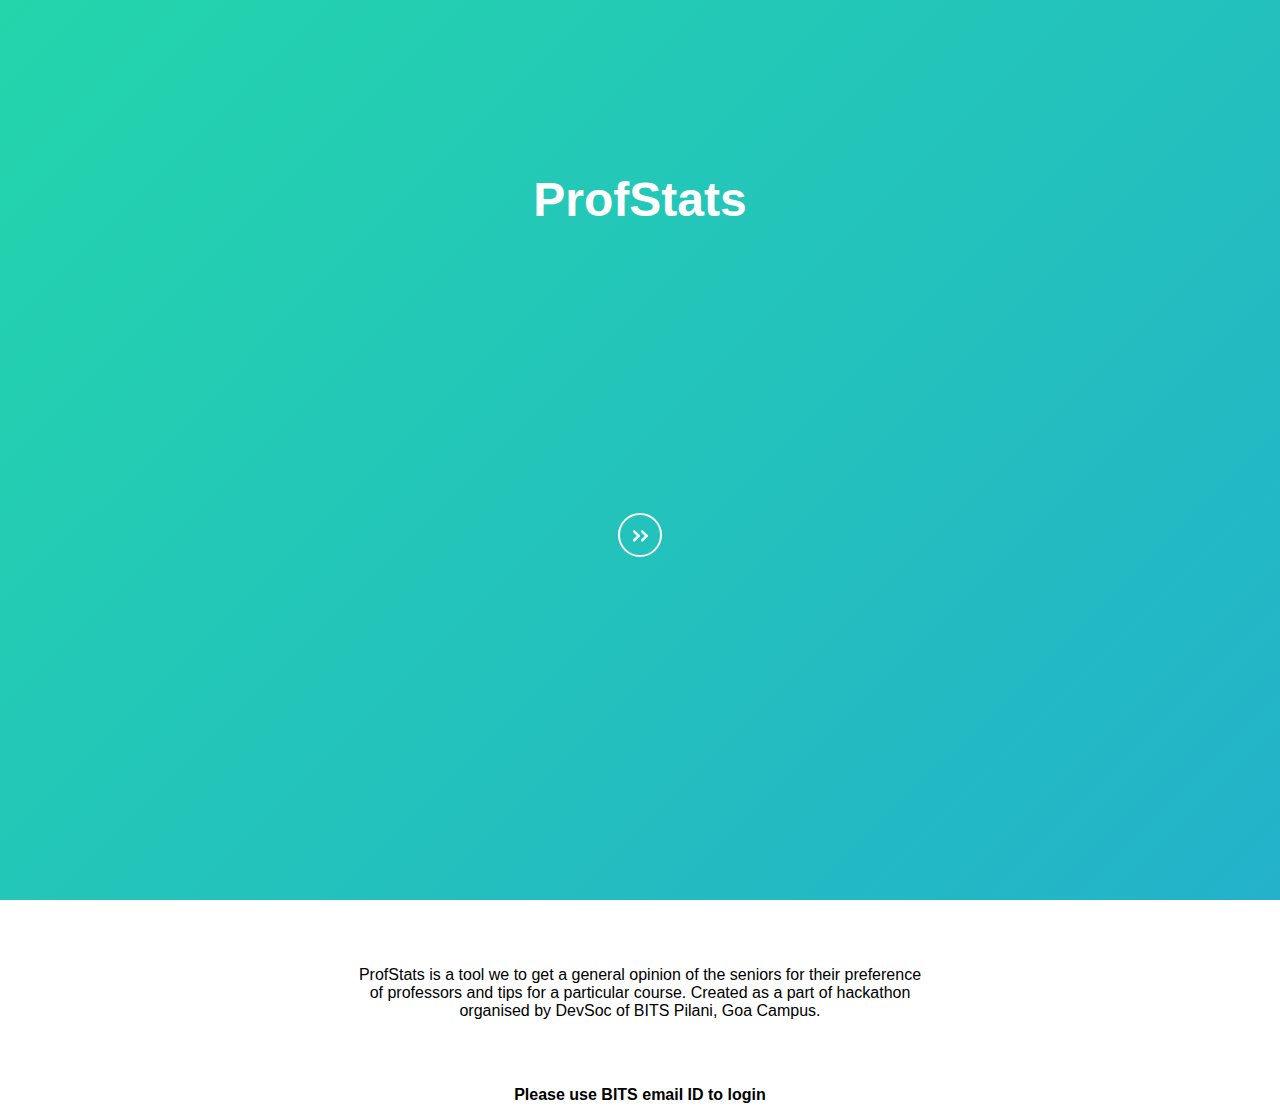
<file: main/index.html>
<!DOCTYPE html>
<html>
<head>
    <!-- taken from the google website -->
    <meta name="google-signin-client_id" content="YOUR_CLIENT_ID.apps.googleusercontent.com">
    <meta charset='utf-8'>
    <meta http-equiv='X-UA-Compatible' content='IE=edge'>
    <title>experiment</title>
    <meta name='viewport' content='width=device-width, initial-scale=1'>
    <link rel='stylesheet' type='text/css' media='screen' href='main.css'>
</head>
<body>
    <div class="heading" id='front'>
        <h1>
            ProfStats
        </h1>
        <div>
            <!-- This is for the arrow  -->
            <botton>
                <a href="#text">
                    <div class="center-con">
                        <div class="round">
                            <div id="cta">
                                <span class="arrow primera next "></span>
                                <span class="arrow segunda next "></span>
                            </div>
                        </div>
                    </div>
                </a>
            </botton>
        </div>
    </div>

    <!-- This would contain a breif desciption -->
    <main class="wrapper" id="textStart">
        <section id="text">
            <p>
                ProfStats is a tool we to get a general opinion of the seniors for their preference of professors and tips for a particular course.
                Created as a part of hackathon organised by DevSoc of BITS Pilani, Goa Campus.
            </p>
            <p><b>Please use BITS email ID to login</b></p>
        </section>
        
        <!-- for google button -->
        <div id="my-signin2"> </div>
        
    </main>
 <!-- for the google button, taken from the google website    -->
<script src="https://apis.google.com/js/platform.js?onload=renderButton" async defer></script>
<script src='main.js'></script>

   
</body>
</html>
</file>
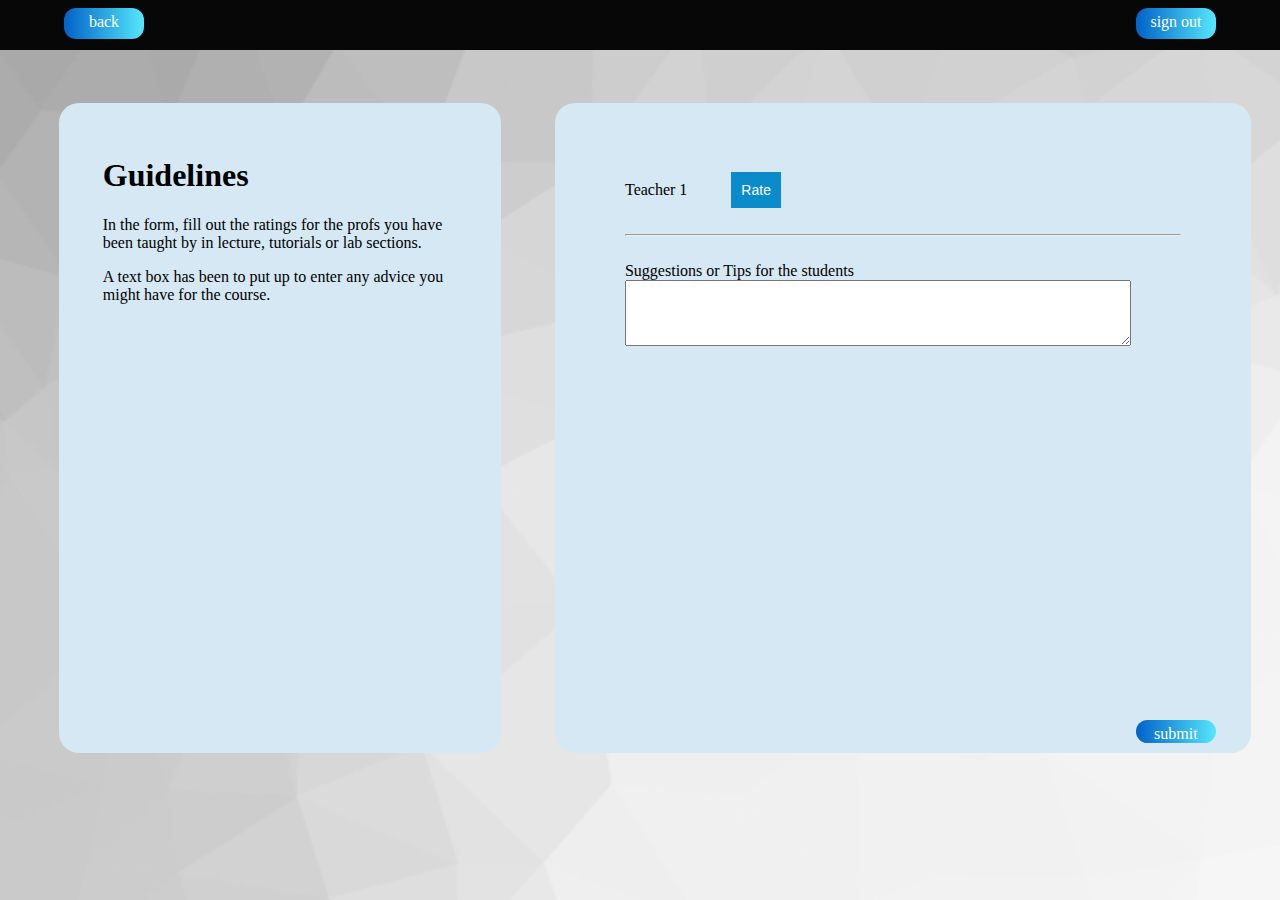
<file: form.html>
<!DOCTYPE html>
<html>
    <head>
        <meta charset="UTF-8">
        <meta http-equiv="X-UA-Compatible" content="IE=edge">
        <meta name="viewport" content="width=device-width, initial-scale=1.0">
        <title>Form</title>
        <link rel="stylesheet"  type="text/css" href="design.css">
        <link rel="stylesheet" href="https://cdnjs.cloudflare.com/ajax/libs/font-awesome/5.15.2/css/all.min.css">
        <title>Form</title>
    </head>
    <body>
        <div class="nav">
            <a href ="#" class="back">
                back
            </a>
             <a href="#" class="signout">
                sign out
             </a>
        </div>


        <div class="form_info">
            <div class="container">
            <h1>Guidelines</h1>
            <p>In the form, fill out the ratings for the profs you have been taught by in lecture, tutorials or lab sections. </p>
            <p>A text box has been to put up to enter any advice you might have for the course.</p>
            <br><br>
            </div>
        </div>

        <div class="form_info1">
            <br><br>
            <div class="container"><!-- container is to be used to enclose text, text looks cleaner when it is enclosed inside this element-->
                    
                <form>
                
                        <div>

                            <span>Teacher 1  &emsp;  &emsp;</span>
                            <span class="dropdown">
                                <button class="dropbtn">Rate</button>
                                <div class="dropdown-content">
                                  <i>1</i>
                                  <i>2</i>
                                  <i>3</i>
                                  <i>4</i>
                                  <i>5</i>
                                </div>
                            
                        </div>
                     
                        <br>
                        <hr>
                        
                    <br>
                </form>
                    
                
                    
                    <label for="comments">Suggestions or Tips for the students</label>
                            <textarea name="comments" class="comment"></textarea>
                            <br>
            
                
                    
            </div>
            <br><br><br>
            <a href="#" class="form">
                submit
            </a>
            
        </div>

        <script type="text/javascript">
            const buttons = document.querySelectorAll('a');
            buttons.forEach(btn=>{
                btn.addEventListener('click',function(e){
                    let x = e.clientX - e.target.offsetLeft;
                    let y = e.clientY - e.target.offsetTop;
    
                    let ripples = document.createElement('span');
                    ripples.style.left = x + 'px';
                    ripples.style.top = y + 'px';
                    this.appendChild(ripples);
    
                    setTimeout(()=>{
                        ripples.remove()
                    },1000);
                })
            })
        </script>
    </body>
</html>
</file>
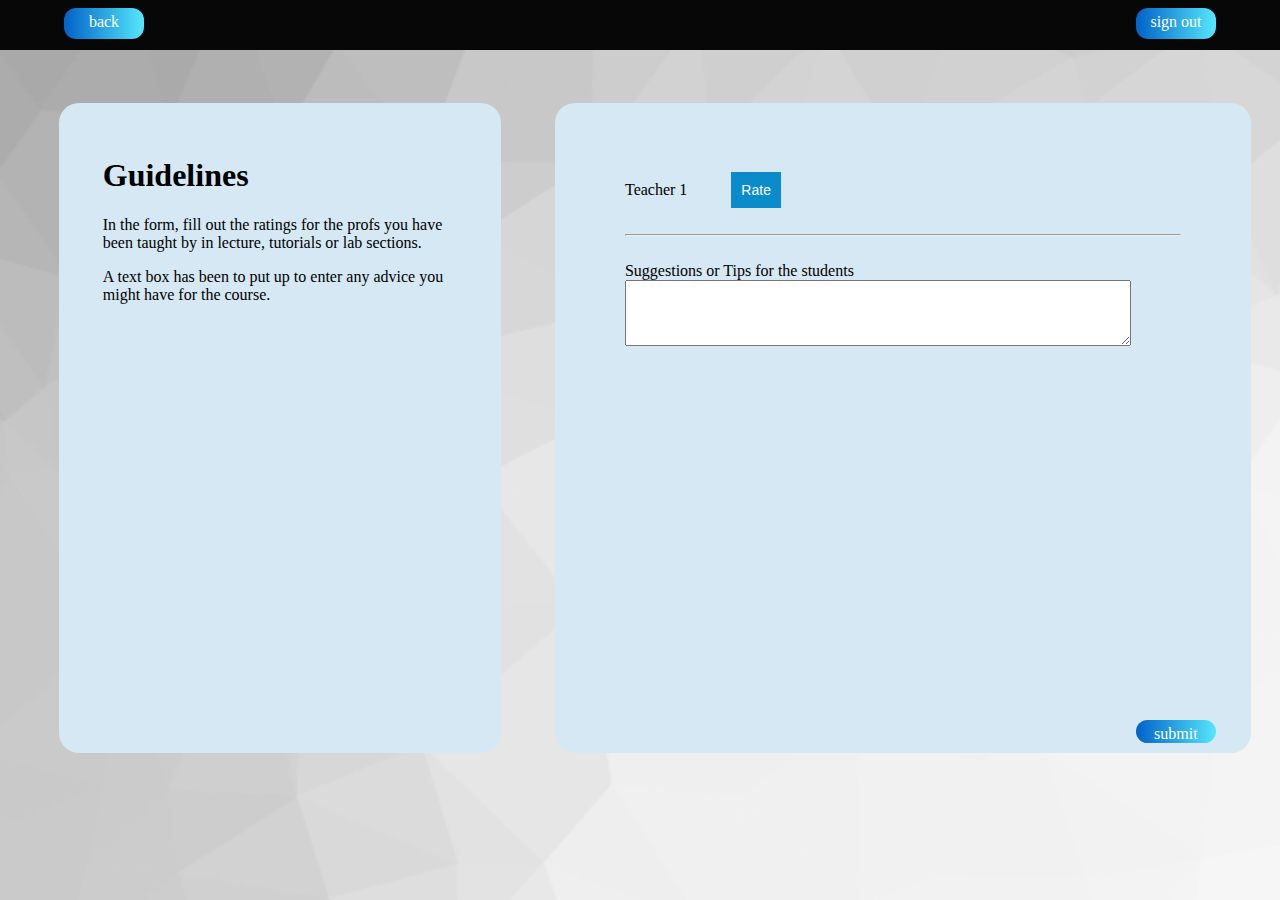
<file: form/form.html>
<!DOCTYPE html>
<html>
    <head>
        <meta charset="UTF-8">
        <meta http-equiv="X-UA-Compatible" content="IE=edge">
        <meta name="viewport" content="width=device-width, initial-scale=1.0">
        <title>Form</title>
        <link rel="stylesheet"  type="text/css" href="design.css">
        <link rel="stylesheet" href="https://cdnjs.cloudflare.com/ajax/libs/font-awesome/5.15.2/css/all.min.css">
        <title>Form</title>
    </head>
    <body>
        <div class="nav">
            <a href ="#" class="back">
                back
            </a>
             <a href="#" class="signout">
                sign out
             </a>
        </div>


        <div class="form_info">
            <div class="container">
            <h1>Guidelines</h1>
            <p>In the form, fill out the ratings for the profs you have been taught by in lecture, tutorials or lab sections. </p>
            <p>A text box has been to put up to enter any advice you might have for the course.</p>
            <br><br>
            </div>
        </div>

        <div class="form_info1">
            <br><br>
            <div class="container"><!-- container is to be used to enclose text, text looks cleaner when it is enclosed inside this element-->
                    
                <form>
                
                        <div>

                            <span>Teacher 1  &emsp;  &emsp;</span>
                            <span class="dropdown">
                                <button class="dropbtn">Rate</button>
                                <div class="dropdown-content">
                                  <i>1</i>
                                  <i>2</i>
                                  <i>3</i>
                                  <i>4</i>
                                  <i>5</i>
                                </div>
                            
                        </div>
                     
                        <br>
                        <hr>
                        
                    <br>
                </form>
                    
                
                    
                    <label for="comments">Suggestions or Tips for the students</label>
                            <textarea name="comments" class="comment"></textarea>
                            <br>
            
                
                    
            </div>
            <br><br><br>
            <a href="#" class="form">
                submit
            </a>
            
        </div>

        <script type="text/javascript">
            const buttons = document.querySelectorAll('a');
            buttons.forEach(btn=>{
                btn.addEventListener('click',function(e){
                    let x = e.clientX - e.target.offsetLeft;
                    let y = e.clientY - e.target.offsetTop;
    
                    let ripples = document.createElement('span');
                    ripples.style.left = x + 'px';
                    ripples.style.top = y + 'px';
                    this.appendChild(ripples);
    
                    setTimeout(()=>{
                        ripples.remove()
                    },1000);
                })
            })
        </script>
    </body>
</html>
</file>
<file: main/main.css>
* {
    font-family: sans-serif;
}

#front {
	background: linear-gradient(-45deg, #ee7752, #e73c7e, #23a6d5, #23d5ab);
	background-size: 400% 400%;
	animation: gradient 15s ease infinite;
}

/* set the moving gradient colour */
@keyframes gradient {
	0% {
		background-position: 0% 50%;
	}
	50% {
		background-position: 100% 50%;
	}
	100% {
		background-position: 0% 50%;
	}
}

.heading {
    line-height: 400px;
    text-align: center;
    height: 100vh;
    width: 100%;
    color: white ;
    font-family: "Courier New";
    font-size: 150%;

}

body {
    margin: 0px;
    overflow: hidden;
    font-family: sans-serif;
  }

h1 {
    margin: 0px;
}

div {
    margin: 0px;
}

.wrapper {
    display: grid;
    grid-template-columns:
      1fr
      min(65ch, 100%)
      1fr;
}

/* line 54-68 set the spacing seen at the bottom of the page, puts the content right at the center */
.wrapper > * {
    grid-column: 2;
  }

.full-bleed {
    width: 100%;
    grid-column: 1 / 4;
  }

.center-con {
    display: flex;
    height: 30vh;
    align-items: center;
    justify-content: center;
}


/* line 72-126 makes the dynamic button on the main page. I still need to fix the direction of arrow from right to downwards */
.round {
    position: absolute;
    border: 2px solid #fff;
    width: 40px;
    height: 40px;
    border-radius: 100%;
    
}

#cta{
    width:100%; cursor: pointer; position: absolute;
}

#cta .arrow{left: 30%;}
.arrow {position: absolute; bottom: 0;  margin-left:0px; width: 12px; height: 12px; background-size: contain; top:15px;}
.segunda{margin-left: 8px;}
.next {
	background-image: url([data-uri]);
}

@keyframes bounceAlpha {
  0% {opacity: 1; transform: translateX(0px) scale(1);}
  25%{opacity: 0; transform:translateX(10px) scale(0.9);}
  26%{opacity: 0; transform:translateX(-10px) scale(0.9);}
  55% {opacity: 1; transform: translateX(0px) scale(1);}
}

.bounceAlpha {
    animation-name: bounceAlpha;
    animation-duration:1.4s;
    animation-iteration-count:infinite;
    animation-timing-function:linear;
}

.arrow.primera.bounceAlpha {
    animation-name: bounceAlpha;
    animation-duration:1.4s;
    animation-delay:0.2s;
    animation-iteration-count:infinite;
    animation-timing-function:linear;
}

.round:hover .arrow{
    animation-name: bounceAlpha;
    animation-duration:1.4s;
    animation-iteration-count:infinite;
    animation-timing-function:linear;
}
.round:hover .arrow.primera{
    animation-name: bounceAlpha;
    animation-duration:1.4s;
    animation-delay:0.2s;
    animation-iteration-count:infinite;
    animation-timing-function:linear;
}

p {
    text-align: center;
    padding-top: 50px;
}

/* This is taken for the google login button */
#my-signin2 > div {
    margin: 30px auto;
    width: 100%;
    align-items: center;
}

/* slow scrolling */
html {
    scroll-behavior: smooth;
}
</file>
<file: design.css>
body {
  overflow-x: hidden;
}

html {
  background: url(cool-background.png) no-repeat center center fixed; 
  -webkit-background-size: cover;
  -moz-background-size: cover;
  -o-background-size: cover;
  background-size: cover;
}
/* black header on the top */
.nav {
  position: fixed;
  width: 100%;
  height: 50px;
  left: 0px;
  top: 0;

  background: #070707;
  z-index: 1;
}

/* Form -meaning blue box on the right*/

.form_info{
  top: 70px;
  position: relative;
  width: 35%;
  left: 2%;
  height: 650px;
  display: inline-block;
  background: #D5E8F3;
  border-radius: 20px;
  margin: 2%;
  overflow: hidden;
  text-align: center;
}

.form_info1{
  top: 70px;
  position: relative;
  width: 55%;
  left: 2%;
  height: 650px;
  display: inline-block;
  background: #D5E8F3;
  border-radius: 20px;
  margin: 2%;
  overflow: hidden;
  text-align: center;
}

.signout{
  position: absolute;
  padding-top: 5px;
  color: #fff;
  text-decoration: none;
  width: 80px;
  height: 26px;
  right: 5%;
  top: 8px;
  overflow: hidden;
  text-align: center;
  background: linear-gradient(90deg, #0162c8, #55e7fc);
  border-radius: 12px;
}

.back {
  position: absolute;
  padding-top: 5px;
  color: #fff;
  text-decoration: none;
  width: 80px;
  height: 26px;
  left: 5%;
  top: 8px;
  overflow: hidden;
  text-align: center;
  background: linear-gradient(90deg, #0162c8, #55e7fc);
  border-radius: 12px;
}

.form{
  position: absolute;
  padding-top: 5px;
  color: #fff;
  text-decoration: none;
  width: 80px;
  bottom: 10px;
  right: 5%;
  overflow: hidden;
  text-align: center;
  background: linear-gradient(90deg, #0162c8, #55e7fc);
  border-radius: 12px;
  
}

a span{
  position: absolute;
  background: #fff;
  transform: translate(-50%,-50%);
  pointer-events: none;
  border-radius: 50%;
  animation: animate 1s linear infinite;
}

@keyframes animate{
  0%{
      width: 0px;
      height: 0px;
  }
  100% {
      height: 500px;
      width: 500px;
      opacity: 0;
  }
}

@media screen and (max-width: 450px) {
  .form_info {
        overflow: auto;
        width: 93%; 
        height: auto;
    }
  .form_info1{
        overflow: auto;
        width: 93%; 
        height: auto;
    }
    
}

/*whenever text is enclosed within any blue box use this class with a div,text looks cleaner*/
.container{
    top: 5%;
    left: 10%;
    width: 80%;
    height: 80%;
    text-align: left;
    position: relative;
}
.yellow{
    color:rgb(230, 230, 19);
  }
.comment{
    width: 90%;
    height: 60px;
    left:45%;
    top:85%;
  }

/* Dropdown Button */
.dropbtn {
  background-color: rgb(9, 140, 201);
  color: white;
  padding: 10px;
  font-size: 14px;
  border: none;
}

/* The container <div> - needed to position the dropdown content */
.dropdown {
  position: relative;
  display: inline-block;
}

/* Dropdown Content (Hidden by Default) */
.dropdown-content {
  display: none;
  position: absolute;
  background-color: #cfdee2;
  min-width: 100px;
  box-shadow: 0px 8px 8px 0px rgba(0,0,0,0.2);
  z-index: 1;
}

/* Links inside the dropdown */
.dropdown-content i {
  color: rgb(3, 3, 3);
  padding: 8px 10px;
  text-decoration: none;
  display: block;
}

/* Change color of dropdown links on hover */
.dropdown-content i:hover {background-color: #ddd;}

/* Show the dropdown menu on hover */
.dropdown:hover .dropdown-content {display: block;}

/* Change the background color of the dropdown button when the dropdown content is shown */
.dropdown:hover .dropbtn {background-color: #72ecf5;}
</file>
<file: form/design.css>
body {
  overflow-x: hidden;
}

html {
  background: url(cool-background.png) no-repeat center center fixed; 
  -webkit-background-size: cover;
  -moz-background-size: cover;
  -o-background-size: cover;
  background-size: cover;
}
/* black header on the top */
.nav {
  position: fixed;
  width: 100%;
  height: 50px;
  left: 0px;
  top: 0;

  background: #070707;
  z-index: 1;
}

/* Form -meaning blue box on the right*/

.form_info{
  top: 70px;
  position: relative;
  width: 35%;
  left: 2%;
  height: 650px;
  display: inline-block;
  background: #D5E8F3;
  border-radius: 20px;
  margin: 2%;
  overflow: hidden;
  text-align: center;
}

.form_info1{
  top: 70px;
  position: relative;
  width: 55%;
  left: 2%;
  height: 650px;
  display: inline-block;
  background: #D5E8F3;
  border-radius: 20px;
  margin: 2%;
  overflow: hidden;
  text-align: center;
}

.signout{
  position: absolute;
  padding-top: 5px;
  color: #fff;
  text-decoration: none;
  width: 80px;
  height: 26px;
  right: 5%;
  top: 8px;
  overflow: hidden;
  text-align: center;
  background: linear-gradient(90deg, #0162c8, #55e7fc);
  border-radius: 12px;
}

.back {
  position: absolute;
  padding-top: 5px;
  color: #fff;
  text-decoration: none;
  width: 80px;
  height: 26px;
  left: 5%;
  top: 8px;
  overflow: hidden;
  text-align: center;
  background: linear-gradient(90deg, #0162c8, #55e7fc);
  border-radius: 12px;
}

.form{
  position: absolute;
  padding-top: 5px;
  color: #fff;
  text-decoration: none;
  width: 80px;
  bottom: 10px;
  right: 5%;
  overflow: hidden;
  text-align: center;
  background: linear-gradient(90deg, #0162c8, #55e7fc);
  border-radius: 12px;
  
}

a span{
  position: absolute;
  background: #fff;
  transform: translate(-50%,-50%);
  pointer-events: none;
  border-radius: 50%;
  animation: animate 1s linear infinite;
}

@keyframes animate{
  0%{
      width: 0px;
      height: 0px;
  }
  100% {
      height: 500px;
      width: 500px;
      opacity: 0;
  }
}

@media screen and (max-width: 450px) {
  .form_info {
        overflow: auto;
        width: 93%; 
        height: auto;
    }
  .form_info1{
        overflow: auto;
        width: 93%; 
        height: auto;
    }
    
}

/*whenever text is enclosed within any blue box use this class with a div,text looks cleaner*/
.container{
    top: 5%;
    left: 10%;
    width: 80%;
    height: 80%;
    text-align: left;
    position: relative;
}
.yellow{
    color:rgb(230, 230, 19);
  }
.comment{
    width: 90%;
    height: 60px;
    left:45%;
    top:85%;
  }

/* Dropdown Button */
.dropbtn {
  background-color: rgb(9, 140, 201);
  color: white;
  padding: 10px;
  font-size: 14px;
  border: none;
}

/* The container <div> - needed to position the dropdown content */
.dropdown {
  position: relative;
  display: inline-block;
}

/* Dropdown Content (Hidden by Default) */
.dropdown-content {
  display: none;
  position: absolute;
  background-color: #cfdee2;
  min-width: 100px;
  box-shadow: 0px 8px 8px 0px rgba(0,0,0,0.2);
  z-index: 1;
}

/* Links inside the dropdown */
.dropdown-content i {
  color: rgb(3, 3, 3);
  padding: 8px 10px;
  text-decoration: none;
  display: block;
}

/* Change color of dropdown links on hover */
.dropdown-content i:hover {background-color: #ddd;}

/* Show the dropdown menu on hover */
.dropdown:hover .dropdown-content {display: block;}

/* Change the background color of the dropdown button when the dropdown content is shown */
.dropdown:hover .dropbtn {background-color: #72ecf5;}
</file>
